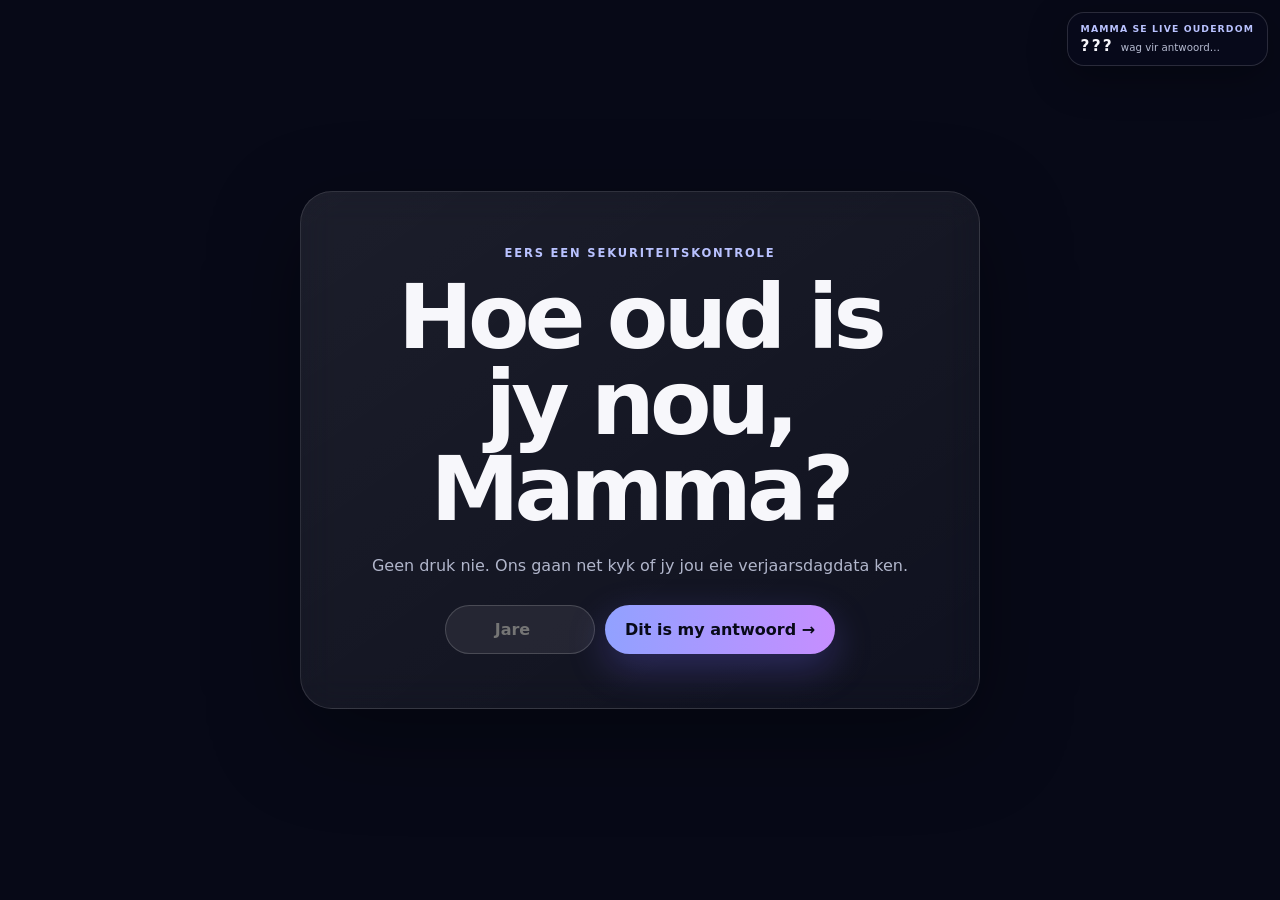
<file: index.html>
<!DOCTYPE html>

<html lang="af">
<head>
<meta charset="utf-8"/>
<meta content="width=device-width, initial-scale=1, viewport-fit=cover" name="viewport"/>
<meta content="#090b1a" name="theme-color"/>
<meta content="noindex,nofollow,noarchive" name="robots"/>
<title>Gelukkige 38ste verjaarsdag, Mamma</title>
<meta content="38 jaar van jou — ’n verjaarsdaggeskenk vir Mamma." name="description"/>
<meta content="website" property="og:type"/>
<meta content="https://dorothy-38-birthday.onrender.com/" property="og:url"/>
<meta content="Gelukkige 38ste verjaarsdag, Mamma ♥" property="og:title"/>
<meta content="38 jaar van jou. Baie liefde." property="og:description"/>
<meta content="https://dorothy-38-birthday.onrender.com/assets/social.jpg" property="og:image"/>
<meta content="https://dorothy-38-birthday.onrender.com/assets/social.jpg" property="og:image:secure_url"/>
<meta content="image/jpeg" property="og:image:type"/>
<meta content="1200" property="og:image:width"/>
<meta content="630" property="og:image:height"/>
<meta content="Gelukkige 38ste verjaarsdag, Mamma" property="og:image:alt"/>
<meta content="summary_large_image" name="twitter:card"/>
<meta content="Gelukkige 38ste verjaarsdag, Mamma ♥" name="twitter:title"/>
<meta content="38 jaar van jou. Baie liefde." name="twitter:description"/>
<meta content="https://dorothy-38-birthday.onrender.com/assets/social.jpg" name="twitter:image"/>
<link href="styles.css" rel="stylesheet"/>
</head>
<body class="locked">
<div aria-hidden="true" class="bg-grid"></div>
<div aria-hidden="true" class="aurora aurora-a"></div>
<div aria-hidden="true" class="aurora aurora-b"></div>
<div aria-hidden="true" class="stars" id="stars"></div>
<aside aria-live="polite" class="live-age-widget widget-locked" id="liveAgeWidget">
<span class="widget-label">Mamma se live ouderdom</span>
<div class="widget-main"><strong id="widgetYears">???</strong><span id="widgetSeconds">wag vir antwoord…</span></div>
</aside>
<div class="gate-shell" id="gateShell">
<section class="gate-screen active" id="ageGate">
<div class="screen-center">
<div class="gate-card glass">
<p class="eyebrow">Eers een sekuriteitskontrole</p>
<h1>Hoe oud is jy nou, Mamma?</h1>
<p class="lede">Geen druk nie. Ons gaan net kyk of jy jou eie verjaarsdagdata ken.</p>
<form class="age-form" id="ageForm">
<input aria-label="Jou ouderdom" id="ageInput" inputmode="numeric" max="120" min="0" placeholder="Jare" required="" step="1" type="number"/>
<button class="primary-btn" type="submit">Dit is my antwoord <span>→</span></button>
</form>
</div>
</div>
</section>
<section class="gate-screen" id="wrongAge">
<div class="screen-center">
<div class="gate-card glass wide-card">
<p class="eyebrow">Ai, Mamma 😌</p>
<h2>Nie heeltemal nie.</h2>
<p class="lede">Jy is eintlik <strong id="wrongYearsText">38</strong> jaar oud. Of, as ons onnodig presies wil wees…</p>
<div class="age-breakdown">
<div><strong id="ageYears">—</strong><span>jaar</span></div>
<div><strong id="ageMonths">—</strong><span>maande</span></div>
<div><strong id="ageWeeks">—</strong><span>weke</span></div>
<div><strong id="ageDays">—</strong><span>dae</span></div>
<div><strong id="ageHours">—</strong><span>ure</span></div>
<div><strong id="ageMinutes">—</strong><span>minute</span></div>
<div class="seconds-wide"><strong id="ageSeconds">—</strong><span>sekondes — en steeds aan die tel</span></div>
</div>
<button class="primary-btn" id="wrongAgeContinue">Okay, wys my die res <span>→</span></button>
</div>
</div>
</section>
<section class="gate-screen screen-scroll" id="statsScreen">
<div class="stats-wrap">
<header class="stats-head">
<p class="eyebrow">38 jaar klink eenvoudig</p>
<h2>Tot jy dit begin uitmekaar haal.</h2>
<p class="lede">’n Paar totaal onnodige — maar nogal indrukwekkende — maniere om jou tyd op aarde te meet.</p>
</header>
<div class="stats-grid">
<article class="stat-card glass"><span>Sekondes geleef</span><strong id="statSeconds">—</strong><p>Hierdie een hou aan tel terwyl jy kyk.</p></article>
<article class="stat-card glass"><span>Geskatte hartkloppe</span><strong id="statHeartbeats">—</strong><p>Teen ’n eenvoudige leeftydsgemiddeld van 70 per minuut.</p></article>
<article class="stat-card glass"><span>Geskatte tyd geslaap</span><strong id="statSleep">—</strong><p>As ons gemiddeld 8 uur slaap per nag gebruik.</p></article>
<article class="stat-card glass"><span>Geskatte stortwater</span><strong id="statWater">—</strong><p>Een 8-minuut stort per dag teen ongeveer 9.5 L/min.</p></article>
<article class="stat-card glass"><span>Dae op aarde</span><strong id="statDays">—</strong><p>Baie dae van werk, familie, plan maak en mense rondry.</p></article>
<article class="stat-card glass" id="lastStatCard"><span>Reise om die son</span><strong>38</strong><p>En gelukkig is daar nog baie oor.</p></article>
</div>
<div class="stats-footer">
<p class="stats-note">Die live tydtellers gebruik 00:00 op 26 Augustus 1988 in Suid-Afrika as anker omdat jou presiese geboortetyd nie hier gebruik word nie. Hartklop, slaap en stortwater is speelse skattings.</p>
<p id="statsUnlockHint">Kyk eers deur al die statistieke ↓</p>
<button class="primary-btn" disabled="" id="statsContinue">Goed. Bring nou die toets <span>→</span></button>
</div>
</div>
</section>
<section aria-live="polite" class="gate-screen quiz-screen" id="quizScreen">
<div class="quiz-stack">
<div class="quiz-card glass">
<div class="quiz-topline">
<span id="questionCounter">Vraag 1 van 10</span>
<div class="progress"><span id="progressBar"></span></div>
</div>
<p class="eyebrow">Mamma se amptelike verjaarsdagtoets</p>
<h2 id="questionText"></h2>
<div class="answer-zone" id="answerZone">
<button class="answer-btn yes-btn" id="yesBtn">Ek is</button>
<button class="answer-btn no-btn" id="noBtn">Ek is nie</button>
</div>
<p class="no-message" id="noMessage"></p>
</div>
<div aria-hidden="true" class="evidence-card glass" id="evidenceCard">
<span class="evidence-label" id="evidenceTitle"></span>
<p id="evidenceText"></p>
<button class="text-btn" disabled="" id="nextQuestion">Volgende feit →</button>
</div>
</div>
</section>
<section class="gate-screen" id="quizComplete">
<div class="screen-center">
<div class="gate-card glass">
<span class="score-orbit">10 / 10</span>
<h2>Ons het dit bevestig.</h2>
<p class="lede">Die sekuriteitskontrole is geslaag. Jy mag nou by jou verjaarsdaggeskenk in.</p>
<button class="primary-btn" id="unlockExperience">Ontsluit die res <span>→</span></button>
</div>
</div>
</section>
</div>
<main hidden="" id="experience" inert="">
<header class="hero section-pad">
<div class="hero-copy reveal">
<p class="eyebrow">38 jaar van jou</p>
<h1>Hierdie een is vir <span>jou</span>, Mamma.</h1>
<p>Nie ’n perfekte storie nie. Net regte oomblikke wat saam een ding sê: ons sien jou.</p>
</div>
<div class="hero-gallery reveal">
<figure class="hero-main"><img alt="Mamma saam met die familie" src="[data-uri]" data-photo="p15"/></figure>
<figure><img alt="Richter gee vir Mamma ’n soen" src="[data-uri]" data-photo="p08"/></figure>
<figure><img alt="Mamma teen sononder" src="[data-uri]" data-photo="p07"/></figure>
</div>
</header>
<section class="chapter section-pad">
<div class="section-copy reveal">
<p class="eyebrow">Hoofstuk 01</p>
<h2>Voor ons almal.</h2>
<p>Voor jy Mamma was, was jy Dorothy — met jou eie planne, jou sterk gevoel vir reg en verkeerd, en blykbaar reeds ’n ingeboude speurder-instink.</p>
</div>
<div class="timeline reveal">
<div><strong>1988</strong><span>Die storie begin.</span></div>
<div><strong>2020</strong><span>Ons trek van Suid-Afrika na Kanada.</span></div>
<div><strong>2026</strong><span>Vier seuns, ’n nuwe universiteitshoofstuk, en Mamma draai 38.</span></div>
</div>
</section>
<section class="casefile section-pad">
<div class="case-card glass reveal">
<div class="case-top"><span>SAKELÊER 001</span><span>STATUS: OU NUUS</span></div>
<p class="eyebrow">Mamma was blykbaar nog altyd so</p>
<h2>Die melk-dief ondersoek.</h2>
<div class="case-grid">
<div><small>Ondersoeker</small><strong>Dorothy</strong></div>
<div><small>Voertuig</small><strong>Quad</strong></div>
<div><small>Verdagtes</small><strong>Melkdiewe op die plaas</strong></div>
<div><small>Motief</small><strong>“Dis nie reg nie.”</strong></div>
</div>
<p>Lank voor die RCMP-droom en speurwerk het jy reeds mense op ’n quad agternagesit omdat hulle melk gesteel het.</p>
</div>
</section>
<section class="showed-up section-pad">
<div class="section-copy reveal">
<p class="eyebrow">Hoofstuk 02</p>
<h2>Jy het opgedaag.</h2>
<p>Vir elf jaar was jy deel van my stoei. Die <strong>laaste drie jaar</strong> het dit gereeld beteken dat jy my omtrent ’n uur stad toe moes ry, drie of vier keer per week. Voor dit was oefening net omtrent vyf minute van die huis af. Jy het ook by Richter se hokkie, die tweeling se sport en ons ander groot dae opgedaag.</p>
</div>
<div class="story-pair reveal">
<figure><img alt="Mamma saam met De Wet by atletiek" decoding="async" loading="lazy" src="[data-uri]" data-photo="p05"/></figure>
<figure><img alt="Mamma saam met familie by die werk" decoding="async" loading="lazy" src="[data-uri]" data-photo="p09"/></figure>
</div>
</section>
<section class="cost section-pad">
<div class="section-copy center reveal">
<p class="eyebrow">Die deel wat ons wel sien</p>
<h2>Ons sien wat dit jou kos.</h2>
<p>Ons sien die lang dae. Ons sien die ongemak. Ons sien jou hande wat moeg word. En ons sien dat jy nog steeds huis toe kom en nie al daardie stres op almal anders uithaal nie.</p>
</div>
<div class="big-quote reveal">Wanneer dinge skeefloop, bly jy die een wat eers dink.</div>
</section>
<section class="values section-pad">
<div class="section-copy center reveal">
<p class="eyebrow">Goed wat in ons koppe bly</p>
<h2>Wat Mamma ons geleer het.</h2>
</div>
<div class="values-grid">
<div class="value-card reveal"><strong>“Moenie lelik wees nie.”</strong><p>Hoe jy mense behandel, maak saak.</p></div>
<div class="value-card reveal"><strong>“Moenie jok nie.”</strong><p>Die waarheid is nie onderhandelbaar nie.</p></div>
<div class="value-card reveal"><strong>Maniere.</strong><p>By die tafel en oral anders.</p></div>
<div class="value-card reveal"><strong>Respek.</strong><p>Vir almal — nie net wanneer dit gerieflik is nie.</p></div>
</div>
</section>
<section class="family-roots section-pad">
<div class="section-copy reveal">
<p class="eyebrow">Familie</p>
<h2>Voor jy ons Mamma was, was jy ook iemand se dogter en suster.</h2>
<p>En nou loop daar ’n hele klomp mense, herinneringe en stories deur dieselfde familie.</p>
</div>
<div class="story-pair reveal">
<figure><img alt="Mamma saam met haar familie" decoding="async" loading="lazy" src="[data-uri]" data-photo="p10"/></figure>
<figure><img alt="Familie saam buite" decoding="async" loading="lazy" src="[data-uri]" data-photo="p16"/></figure>
</div>
</section>
<section class="photos section-pad">
<div class="section-copy center reveal">
<p class="eyebrow">Die foto’s</p>
<h2>Al die oomblikke wat jy vir my gegee het.</h2>
<p>Ek het die unieke foto’s wat jy vir my gestuur het hier ingebou sonder om hulle deur dieselfde onnatuurlike crop te forseer.</p>
</div>
<div class="photo-wall" id="photoWall">
<figure><img alt="Mamma saam met familie" decoding="async" loading="lazy" src="[data-uri]" data-photo="p01"/><figcaption>Familie</figcaption></figure>
<figure><img alt="Familie-oomblik op die dek" decoding="async" loading="lazy" src="[data-uri]" data-photo="p02"/><figcaption>Een van die klein familie-oomblikke</figcaption></figure>
<figure><img alt="Familie om die tafel" decoding="async" loading="lazy" src="[data-uri]" data-photo="p03"/><figcaption>Om die tafel</figcaption></figure>
<figure><img alt="Familie by ete" decoding="async" loading="lazy" src="[data-uri]" data-photo="p04"/><figcaption>Gewone dae wat later groot herinneringe word</figcaption></figure>
<figure><img alt="Mamma en De Wet by atletiek" decoding="async" loading="lazy" src="[data-uri]" data-photo="p05"/><figcaption>Jy het opgedaag</figcaption></figure>
<figure><img alt="Familie in die motor" decoding="async" loading="lazy" src="[data-uri]" data-photo="p06"/><figcaption>Ons lekker chaos</figcaption></figure>
<figure><img alt="Mamma teen sononder" decoding="async" loading="lazy" src="[data-uri]" data-photo="p07"/><figcaption>Mamma</figcaption></figure>
<figure><img alt="Richter gee vir Mamma ’n soen" decoding="async" loading="lazy" src="[data-uri]" data-photo="p08"/><figcaption>Richter &amp; Mamma</figcaption></figure>
<figure><img alt="Mamma saam met Oom David en Oupa Ben" decoding="async" loading="lazy" src="[data-uri]" data-photo="p09"/><figcaption>By die werk</figcaption></figure>
<figure><img alt="Mamma saam met haar broers en ouers" decoding="async" loading="lazy" src="[data-uri]" data-photo="p10"/><figcaption>Waar jy vandaan kom</figcaption></figure>
<figure><img alt="Familie op die dek" decoding="async" loading="lazy" src="[data-uri]" data-photo="p11"/><figcaption>Familie</figcaption></figure>
<figure><img alt="Kajak-avontuur" decoding="async" loading="lazy" src="[data-uri]" data-photo="p12"/><figcaption>Avonture</figcaption></figure>
<figure><img alt="Kajak-avontuur op die water" decoding="async" loading="lazy" src="[data-uri]" data-photo="p13"/><figcaption>Meer avonture</figcaption></figure>
<figure><img alt="Mamma in ’n rustieke omgewing" decoding="async" loading="lazy" src="[data-uri]" data-photo="p14"/><figcaption>’n Ander hoofstuk</figcaption></figure>
<figure><img alt="Mamma saam met De Wet, Richter, Joshua, Caleb en Lyle" decoding="async" loading="lazy" src="[data-uri]" data-photo="p15"/><figcaption>Die span</figcaption></figure>
<figure><img alt="Familie saam buite" decoding="async" loading="lazy" src="[data-uri]" data-photo="p16"/><figcaption>Generasies</figcaption></figure>
<figure><img alt="Mamma saam met familie" decoding="async" loading="lazy" src="[data-uri]" data-photo="p17"/><figcaption>Saam</figcaption></figure>
<figure><img alt="Candid familie-oomblik" decoding="async" loading="lazy" src="[data-uri]" data-photo="p18"/><figcaption>Klein oomblikke</figcaption></figure>
</div>
</section>
<section class="messages section-pad">
<div class="section-copy center reveal"><p class="eyebrow">Vier stemme</p><h2>Van ons vir jou.</h2></div>
<div class="messages-grid">
<article class="message-card reveal"><strong>De Wet</strong><p>Ons sien hoe hard jy werk en wat jy doelbewus verdra vir die mense vir wie jy lief is. Ek dra baie van wat jy my geleer het saam universiteit toe.</p></article>
<article class="message-card reveal"><strong>Richter</strong><p>Ek waardeer hoe vriendelik en goed jy met my is.</p></article>
<article class="message-card reveal"><strong>Joshua</strong><p>Ek waardeer dat jy stadig kwaad word, al my inskrywingsvorms teken en luister wanneer daar ’n probleem is.</p></article>
<article class="message-card reveal"><strong>Caleb</strong><p>Jy is die beste, gaafste en mooiste Mamma in die wêreld.</p></article>
</div>
</section>
<section class="university section-pad">
<div class="section-copy center reveal">
<p class="eyebrow">En nou, universiteit</p>
<h2>Elektriese ingenieurswese.</h2>
<p>Wanneer ek by universiteit instap, gaan dit soos my groot oomblik lyk. Maar ek het nie alleen tot by daardie deur gekom nie. Daar is elf jaar van stoei, jare se ondersteuning, en die laaste drie jaar se lang stad-ritte saam met my deur daardie deur.</p>
</div>
</section>
<section class="future section-pad">
<div class="future-card glass reveal">
<p class="eyebrow">En Mamma se storie?</p>
<h2>Jy is nog lank nie klaar nie.</h2>
<p>Ons hoop jy kry jou kans met die RCMP en speurwerk. Jy het soveel van jou lewe in ons toekoms gesit. Ons hoop jy kry ook joune.</p>
<div class="dreams"><span>RCMP</span><span>Speurwerk</span><span>BC?</span><span>Jou volgende hoofstuk</span></div>
</div>
</section>
<section class="finale section-pad">
<div class="finale-inner reveal">
<p class="eyebrow">26 Augustus 2026</p>
<div class="age-38">38</div>
<h2>Gelukkige verjaarsdag, Mamma.</h2>
<p>Ons sien jou. Ons waardeer jou. En ons is baie lief vir jou.</p>
<button class="primary-btn" id="openLetter">Lees my brief <span>♥</span></button>
</div>
</section>
</main>
<dialog class="lightbox" id="lightbox"><button class="dialog-close" data-close-lightbox="">×</button><div class="lightbox-media" id="lightboxMedia"></div><p id="lightboxCaption"></p></dialog>
<dialog class="letter-dialog" id="letterDialog"><div class="letter-sheet"><button class="dialog-close dark" data-close-letter="">×</button><p class="eyebrow">Vir Mamma</p><h2>Net nog een ding.</h2><div class="letter-body">
<p>Ek wil hê jy moet weet dat ons sien hoe hard jy werk — nie net die ure nie, maar ook die ongemak en die dinge wat jy doelbewus dra omdat jy vir ons lief is.</p>
<p>Ons sien hoe jou hande moeg raak van werk. Ons sien die sport, die papierwerk, die luister, die probleme wat jy rustig uitsorteer en die dae waarop jy waarskynlik self net wou rus.</p>
<p>Vir elf jaar het jy my stoei ondersteun. Die laaste drie jaar het dit gereeld ’n uur stad toe en terug beteken, drie of vier keer per week. Voor dit was oefening naby die huis — maar jy was toe ook daar.</p>
<p>Wat my die meeste tref, is hoe jy dinge hanteer wanneer dit skeefloop. Jy dink. Jy luister. Jy probeer reg doen. Jy maak nie almal rondom jou betaal vir die stres wat jy self dra nie.</p>
<p>Nou gaan ek elektriese ingenieurswese studeer. Wanneer ek daardie nuwe lewe instap, wil ek hê jy moet weet daar is baie van jou daarin.</p>
<p>Dankie dat jy Mamma is. Gelukkige 38ste verjaarsdag. Ek is baie lief vir jou.</p>
</div><p class="signature">Liefde,<br/><strong>De Wet</strong></p></div></dialog>
<script defer="" src="photos-1.js"></script>
<script defer="" src="photos-2.js"></script>
<script defer="" src="photos-3.js"></script>
<script defer="" src="photos-4.js"></script>
<script defer="" src="photos-5.js"></script>
<script defer="" src="photos-6.js"></script>
<script defer="" src="app.js"></script>
</body>
</html>
</file>
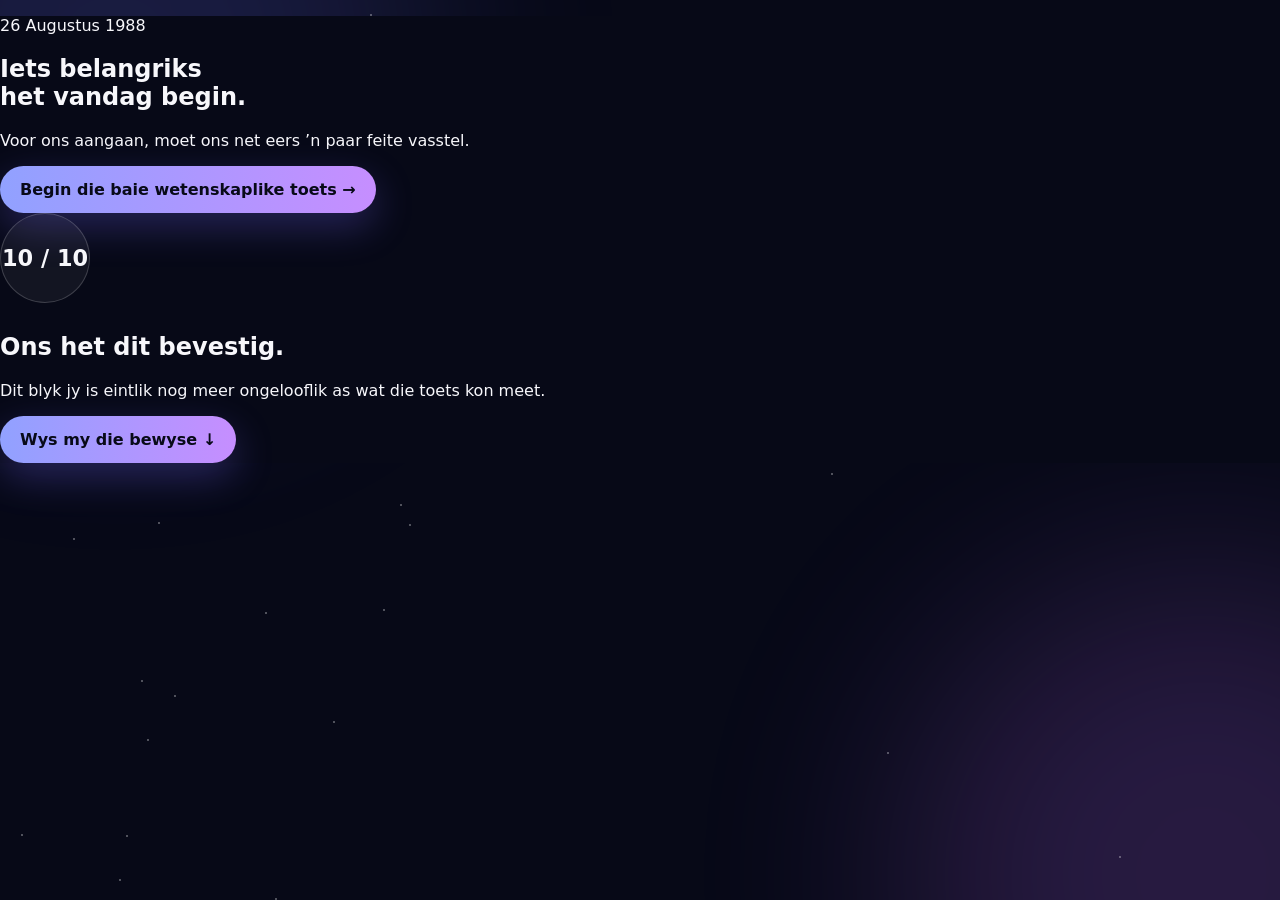
<file: birthday.html>
<!DOCTYPE html>
<html lang="af">
<head>
<meta charset="UTF-8">
<meta name="viewport" content="width=device-width,initial-scale=1,viewport-fit=cover">
<meta name="theme-color" content="#090b1a">
<meta name="color-scheme" content="dark">
<title>38 Jaar van Jou — Vir Mamma</title>
<meta name="description" content="’n Verjaarsdaggeskenk vir Dorothy — 38 jaar van liefde, familie en herinneringe.">
<meta property="og:title" content="38 Jaar van Jou — Vir Mamma">
<meta property="og:description" content="’n Klein webwerf vir ’n baie groot mens.">
<meta property="og:type" content="website">
<link rel="icon" href="favicon.svg" type="image/svg+xml">
<link rel="stylesheet" href="styles.css">
<link rel="stylesheet" href="personal.css">
<meta name="robots" content="noindex, nofollow, noarchive">
</head>
<body>
<div class="noise" aria-hidden="true"></div><div class="aurora aurora-a" aria-hidden="true"></div><div class="aurora aurora-b" aria-hidden="true"></div><div id="stars" class="stars" aria-hidden="true"></div>
<main>
<section id="intro" class="screen intro-screen active"><div class="intro-inner"><p class="kicker">26 Augustus 1988</p><h1 class="display-title">Iets belangriks<br><span>het vandag begin.</span></h1><p class="intro-copy">Voor ons aangaan, moet ons net eers ’n paar feite vasstel.</p><button id="startQuiz" class="primary-btn">Begin die baie wetenskaplike toets <span>→</span></button></div></section>
<section id="quiz" class="screen quiz-screen" aria-live="polite"><div class="quiz-shell glass-card"><div class="quiz-topline"><span id="questionCounter">Vraag 1 van 10</span><div class="progress-track"><div id="progressBar" class="progress-bar"></div></div></div><div class="quiz-content"><p class="tiny-label">Mamma se amptelike verjaarsdagtoets</p><h2 id="questionText">Hardwerkend én nogal ongelooflik?</h2><div id="answerZone" class="answer-zone"><button id="yesBtn" class="answer-btn yes-btn">Ek is</button><button id="noBtn" class="answer-btn no-btn">Ek is nie</button></div><p id="noMessage" class="no-message"></p></div></div><div id="evidenceCard" class="evidence-card glass-card"><span id="evidenceTitle" class="evidence-label">Bewysstuk 01</span><p id="evidenceText"></p><button id="nextQuestion" class="text-btn">Volgende feit →</button></div></section>
<section id="quizComplete" class="screen complete-screen"><div class="complete-inner"><span class="score-orbit">10 / 10</span><h2>Ons het dit bevestig.</h2><p>Dit blyk jy is eintlik nog meer ongelooflik as wat die toets kon meet.</p><button id="enterMemoryLane" class="primary-btn">Wys my die bewyse ↓</button></div></section>
<section id="memoryLane" class="memory-lane" hidden>
<header class="hero-memory section-pad"><div class="hero-copy scroll-reveal"><p class="kicker">38 jaar van jou</p><h2>Hierdie een is vir <span>jou</span>, Mamma.</h2><p>Nie ’n perfekte storie nie. Net regte oomblikke wat saam een ding sê: ons sien jou.</p></div><div class="hero-photo-stack"><div class="photo-card photo-a placeholder-card"><span>Richter & Mamma</span></div><div class="photo-card photo-b placeholder-card"><span>Ons familie</span></div><div class="photo-card photo-c placeholder-card"><span>Mamma</span></div></div></header>
<section class="chapter section-pad"><div class="chapter-copy scroll-reveal"><p class="chapter-eyebrow">Hoofstuk 01</p><h3>Voor ons almal</h3><p>Voor jy Mamma was, was jy Dorothy — met jou eie drome, planne, reg-en-verkeerd, en blykbaar reeds ’n sterk belangstelling in misdaadoplossing.</p></div><div class="year-stage scroll-reveal"><span class="year">1988</span><span class="year-note">Die storie begin.</span></div></section>
<section class="family-constellation section-pad"><div class="section-heading scroll-reveal"><p class="chapter-eyebrow">Hoofstuk 02</p><h3>Toe word ons vier.</h3><p>De Wet. Richter. Joshua. Caleb. Vier seuns met een veilige middelpunt.</p></div><div class="constellation-wrap scroll-reveal" id="constellation"><div class="orbit orbit-1"></div><div class="orbit orbit-2"></div><button class="family-node mom-node" data-person="Ma">Mamma</button><button class="family-node child-node node-1" data-person="Jy">De Wet</button><button class="family-node child-node node-2" data-person="Joshua">Joshua</button><button class="family-node child-node node-3" data-person="Caleb">Caleb</button><button class="family-node child-node node-4" data-person="Richter">Richter</button><div id="constellationCaption" class="constellation-caption">Die middelpunt van ons klein heelal.</div></div></section>
<section class="migration section-pad"><div class="section-heading scroll-reveal"><p class="chapter-eyebrow">Hoofstuk 03</p><h3>Toe trek ons lewe oor ’n oseaan.</h3></div><div class="journey-card glass-card scroll-reveal"><div class="journey-labels"><div><strong>Suid-Afrika</strong><span>Alles wat bekend was.</span></div><div class="journey-year">2020</div><div class="right"><strong>Kanada</strong><span>’n Nuwe begin.</span></div></div><div class="journey-line"><div class="journey-flight">✦</div></div><p>Jy het nie net verhuis nie. Jy het gehelp om ’n hele gesin se lewe weer aanmekaar te sit.</p></div></section>
<section class="casefile-section section-pad"><div class="casefile-wrap glass-card scroll-reveal"><div class="casefile-topline"><span>SAKELÊER 001</span><span>STATUS: OU NUUS</span></div><p class="chapter-eyebrow">Mamma was blykbaar nog altyd so</p><h3>Die melk-dief ondersoek.</h3><div class="casefile-grid"><div><small>Ondersoeker</small><strong>Dorothy</strong></div><div><small>Voertuig</small><strong>Quad</strong></div><div><small>Verdagtes</small><strong>Melkdiewe op die plaas</strong></div><div><small>Motief</small><strong>“Dis nie reg nie.”</strong></div></div><p class="casefile-copy">Lank voor die RCMP-droom en speurwerk het jy reeds mense op ’n quad agternagesit omdat hulle melk gesteel het.</p><p class="casefile-end">Party mense verander. Jy het net meer amptelike planne gekry.</p></div></section>
<section class="unseen-work section-pad"><div class="section-heading scroll-reveal"><p class="chapter-eyebrow">Hoofstuk 04</p><h3>Die werk wat niemand altyd sien nie.</h3></div><div class="role-stack scroll-reveal"><span>Mamma</span><span>Haarkapper</span><span>Familie-taxi</span><span>Planmaker</span><span>Luisteraar</span><span>Aanmoediger</span><span>Probleemoplosser</span><span>Kalm kop</span></div></section>
<section class="cost-section section-pad"><div class="cost-inner"><p class="chapter-eyebrow scroll-reveal">Die deel wat ons wel sien</p><h3 class="scroll-reveal">Ons sien wat dit jou kos.</h3><div class="cost-lines"><p class="scroll-reveal">Ons sien die lang dae.</p><p class="scroll-reveal">Ons sien die <strong>ongemak</strong>.</p><p class="scroll-reveal">Ons sien jou hande wat moeg word.</p><p class="scroll-reveal">En ons sien dat jy nog steeds huis toe kom en ons <strong>goed behandel</strong>.</p></div><div class="cost-photo scroll-reveal" aria-label="Dorothy"></div></div></section>
<section class="showed-up section-pad"><div class="section-heading scroll-reveal"><p class="chapter-eyebrow">Hoofstuk 05</p><h3>Jy het opgedaag.</h3><p>’n Uur stad toe vir stoei. Drie of vier keer ’n week. Elf jaar lank. Hokkie. Skool. Atletiek. En nou begin die ryery weer vir die tweeling.</p></div><div class="film-strip scroll-reveal"><div class="film-photo placeholder-card"><span>Sport</span></div><div class="film-photo placeholder-card tall"><span>By die werk</span></div><div class="film-photo placeholder-card"><span>Familie</span></div><div class="film-photo placeholder-card tall"><span>Jy en ek</span></div><div class="film-photo placeholder-card"><span>Generasies</span></div></div><div class="show-up-words scroll-reveal"><span>Na werk.</span><span>Wanneer jy moeg was.</span><span>Wanneer ons jou nodig gehad het.</span><strong>Jy was daar.</strong></div></section>
<section class="values-section section-pad"><div class="values-inner"><p class="chapter-eyebrow scroll-reveal">Goed wat in ons koppe bly</p><h3 class="scroll-reveal">Wat Mamma ons geleer het.</h3><div class="values-grid"><div class="value-card scroll-reveal"><strong>“Moenie lelik wees nie.”</strong><p>Hoe jy mense behandel, maak saak.</p></div><div class="value-card scroll-reveal"><strong>“Moenie jok nie.”</strong><p>Die waarheid is nie onderhandelbaar nie.</p></div><div class="value-card scroll-reveal"><strong>Maniere.</strong><p>By die tafel en oral anders.</p></div><div class="value-card scroll-reveal"><strong>Respek.</strong><p>Vir almal wat ons ontmoet — nie net wanneer dit gerieflik is nie.</p></div></div></div></section>
<section class="photo-memory section-pad"><div class="section-heading scroll-reveal"><p class="chapter-eyebrow">Onthou jy?</p><h3>Die foto’s sê die res.</h3><p>Regte mense. Regte dae. Die groot oomblikke en die gewone dae wat later die belangrikste word.</p></div><div class="memory-grid"><button class="memory-tile placeholder-card scroll-reveal"><span>Suid-Afrika</span></button><button class="memory-tile wide placeholder-card scroll-reveal"><span>Familie</span></button><button class="memory-tile tall placeholder-card scroll-reveal"><span>Sport</span></button><button class="memory-tile placeholder-card scroll-reveal"><span>Generasies</span></button><button class="memory-tile wide placeholder-card scroll-reveal"><span>Op pad</span></button><button class="memory-tile placeholder-card scroll-reveal"><span>Mamma</span></button></div></section>
<section class="messages-section section-pad"><div class="messages-inner"><p class="chapter-eyebrow scroll-reveal">Vier stemme</p><h3 class="scroll-reveal">Van ons vir jou.</h3><div class="messages-grid"><div class="message-card scroll-reveal"><strong>De Wet</strong><p>Ons sien hoe hard jy werk en wat jy doelbewus verdra vir die mense vir wie jy lief is. Ek dra baie van wat jy my geleer het saam universiteit toe.</p><small>Jou oudste</small></div><div class="message-card scroll-reveal"><strong>Richter</strong><p>Ek waardeer hoe vriendelik en goed jy met my is.</p><small>Richter</small></div><div class="message-card scroll-reveal"><strong>Joshua</strong><p>Ek waardeer dat jy stadig kwaad word, al my inskrywingsvorms teken en luister wanneer daar ’n probleem is.</p><small>Joshua</small></div><div class="message-card scroll-reveal"><strong>Caleb</strong><p>Jy is die beste, gaafste en mooiste Mamma in die wêreld.</p><small>Caleb</small></div></div></div></section>
<section class="pride-section section-pad"><div class="pride-inner"><p class="chapter-eyebrow scroll-reveal">Die deel wat jy dalk nie altyd sien nie</p><h3 class="scroll-reveal">Kyk wat het jy gebou.</h3><div class="pride-names scroll-reveal"><span>De Wet</span><span>Richter</span><span>Joshua</span><span>Caleb</span></div><div class="pride-lines"><p class="scroll-reveal">Elke keer wat ons aanhou wanneer iets moeilik raak.</p><p class="scroll-reveal">Elke keer wat ons vir iemand opdaag.</p><p class="scroll-reveal">Elke keer wat ons probeer om die regte ding te doen.</p></div><div class="pride-pivot scroll-reveal">Daar is iets van <em>jou</em> daarin.</div><div class="pride-university glass-card scroll-reveal"><p>Wanneer ek by universiteit instap om elektriese ingenieurswese te studeer, gaan dit lyk soos my groot oomblik.</p><strong>Maar ek het nie alleen tot by daardie deur gekom nie.</strong><p>Daar is elf jaar se ritte, raad, sport, werk en liefde wat saam met my deur daardie deur gaan.</p></div></div></section>
<section class="future-section section-pad"><div class="future-inner"><div class="future-card glass-card scroll-reveal"><p class="chapter-eyebrow">En Mamma se storie?</p><h4>Jy is nog lank nie klaar nie.</h4><p class="future-copy">Ons hoop jy kry jou kans met die RCMP en die speurwerk wat jou nog altyd trek. En ja — dalk trek jy regtig eendag BC toe naby Oom David wanneer ons almal uit die huis is.</p><div class="future-dreams"><span>RCMP</span><span>Speurwerk</span><span>BC?</span><span>Jou eie volgende hoofstuk</span></div></div></div></section>
<section class="university section-pad"><div class="university-sticky"><div class="section-heading scroll-reveal"><p class="chapter-eyebrow">Hoofstuk 06</p><h3>En nou, universiteit.</h3></div><div class="university-lines"><p class="scroll-reveal">Vir jare het jy my gekry waar ek moes wees.</p><p class="scroll-reveal">Oefeninge. Skool. Wedstryde. Huis.</p><p class="scroll-reveal">Nou gaan ek ’n bietjie verder.</p><p class="scroll-reveal big-line">Elektriese ingenieurswese.</p><p class="scroll-reveal final-line">Jy het my gehelp om gereed te word.</p></div></div></section>
<section class="avalanche section-pad" id="avalanche"><div class="section-heading scroll-reveal"><p class="chapter-eyebrow">En as ons alles bymekaar sit...</p><h3>Dis ’n hele lewe vol bewyse.</h3></div><div class="avalanche-wall" id="avalancheWall"></div><button id="openLetter" class="envelope-btn glass-card scroll-reveal"><span class="envelope-icon">✉</span><span>Daar is nog een ding.</span><small>Hou hier om oop te maak</small></button></section>
<section class="finale section-pad"><div class="finale-inner scroll-reveal"><p class="kicker">26 Augustus 2026</p><div class="age-counter">38</div><h3>Gelukkige 38ste verjaarsdag, Mamma.</h3><p>Ons is liewer vir jou as wat een webblad ooit sal kan verduidelik.</p><div class="heart-mark">♥</div></div></section>
</section></main>
<dialog id="memoryDialog" class="memory-dialog"><button class="dialog-close" data-close-dialog>×</button><div class="dialog-photo placeholder-card"><span id="dialogCaption">Herinnering</span></div></dialog>
<dialog id="letterDialog" class="letter-dialog"><div class="letter-sheet"><button class="dialog-close dark" data-close-letter>×</button><p class="letter-kicker">Vir Mamma</p><h2>Net nog een ding, Mamma.</h2><div id="letterBody" class="letter-body"></div><p class="signature">Liefde,<br><strong>De Wet</strong></p></div></dialog>
<script id="site-content" type="application/json">{"site":{"title":"38 Jaar van Jou","subtitle":"Vir Mamma — 26 Augustus 2026","birthday":"1988-08-26","age":38},"questions":[{"question":"Hardwerkend én nogal ongelooflik?","evidenceTitle":"Bewysstuk 01","evidence":"Ons het in 2020 van Suid-Afrika na Kanada getrek. Jy het saam met ons van voor af begin, aangehou werk en seker gemaak ons voel veilig terwyl alles nuut was."},{"question":"Iemand wat altyd vir my kinders opdaag — selfs wanneer ek moeg is?","evidenceTitle":"Bewysstuk 02","evidence":"Vir elf jaar het jy De Wet gereeld ’n uur stad toe gery vir stoei, drie of vier keer ’n week. Jy was by Richter se hokkie, by Joshua en Caleb s’n, en nou begin jy weer daardie soort ritte vir die tweeling doen."},{"question":"Die een wat hierdie hele familie op een of ander manier aan die gang hou?","evidenceTitle":"Bewysstuk 03","evidence":"Vier seuns. Vier persoonlikhede. Vier stelle planne. En een Mamma wat gewoonlik weet wie waar moet wees, wat volgende moet gebeur en wie ekstra hulp nodig het."},{"question":"Dapper genoeg om my hele lewe oor ’n oseaan te skuif en van voor af te begin?","evidenceTitle":"Bewysstuk 04","evidence":"Suid-Afrika was bekend. Kanada was nuut. Jy het baie onsekerheid gedra sonder om dit ons las te maak."},{"question":"Iemand wat omtrent enigiets vir my kinders sal doen?","evidenceTitle":"Bewysstuk 05","evidence":"Die ryery. Die wagtyd. Die werk. Die kos. Die papierwerk. Die luister. Die plan maak. Die ongemak van moeilike dinge doen vir mense vir wie jy lief is. Ons sien dit."},{"question":"Liefdevol, kalm en iemand wat eers dink voordat ek reageer?","evidenceTitle":"Bewysstuk 06","evidence":"Wanneer dinge skeefloop, verloor jy nie sommer jou kop nie. Jy dink, kyk wat gedoen moet word en beweeg dan vorentoe. Daardie kalmte het vir ons gewys dat krag nie altyd hard hoef te wees nie."},{"question":"Iemand wat meer vir hierdie familie opoffer as wat ek self soms besef?","evidenceTitle":"Bewysstuk 07","evidence":"Selfs jou hande wys hoeveel jy werk. Jy is elke dag ’n haarkapper, en wanneer jou liggaam moeg raak, hou jy steeds aan en kom huis toe sonder om almal anders daarvoor te straf."},{"question":"Gedissiplineerd, konsekwent en sterk wanneer dinge moeilik raak?","evidenceTitle":"Bewysstuk 08","evidence":"Jy hou by wat reg is, staan op vir mense, hou van goeie maniere en respek, en jy bly konsekwent selfs wanneer dit makliker sou wees om nie te wees nie."},{"question":"Iemand wat kinders grootgemaak het wat gereed is om hul eie pad te begin stap?","evidenceTitle":"Bewysstuk 09","evidence":"De Wet gaan nou elektriese ingenieurswese studeer. Dis sy volgende hoofstuk, maar dit dra jare se ritte, ondersteuning, raad en jou geloof in hom saam."},{"question":"Belaglik, oorweldigend baie liefgehê?","evidenceTitle":"Bewysstuk 10","evidence":"Ja. Deur De Wet, Richter, Joshua en Caleb. Ons sien jou. Ons sien die harde goed ook. En ons is baie lief vir jou."}],"letter":{"title":"Net nog een ding, Mamma.","body":["Ek wil hê jy moet weet dat ons sien hoe hard jy werk — nie net die ure nie, maar ook die ongemak en die dinge wat jy doelbewus dra omdat jy vir ons lief is.","Ons sien hoe jou hande moeg raak van werk. Ons sien die ryery, die wagtyd, die papierwerk, die sport, die probleme wat jy rustig uitsorteer en die dae waarop jy waarskynlik self net wou rus.","Wat my die meeste tref, is dat jy nie al daardie moeite gebruik as ’n rede om sleg met ons te wees nie. Wanneer dinge skeefloop, bly jy meestal kalm. Jy dink. Jy luister. Jy probeer reg doen. En jy behandel ons nog steeds goed.","Elf jaar se stoei het beteken dat jy my ontelbare kere ’n uur stad toe en terug gery het, drie of vier keer ’n week. Jy was daar. Jy het ook by Richter se hokkie opgedaag, by die tweeling s’n, en nou begin jy daardie ryery weer vir hulle doen.","Nou gaan ek elektriese ingenieurswese studeer. Wanneer ek daardie nuwe lewe instap, wil ek hê jy moet weet dat dit nie net my prestasie is nie. Daar is baie van jou daarin.","Ek hoop jy kry ook jou volgende hoofstuk: die RCMP, speurwerk, dalk eendag BC naby Oom David soos jy altyd grappenderwys sê. Jy is nog lank nie klaar om jou eie storie te leef nie.","Dankie dat jy Mamma is. Ons sien jou. Gelukkige 38ste verjaarsdag. Ek is baie lief vir jou."]}}</script>
<script src="photo-data/kiss.js"></script>
<script src="photo-data/family.js"></script>
<script src="photo-data/mom.js"></script>
<script src="app.js" defer></script>
</body></html>
</file>
<file: styles.css>
:root{--bg:#070917;--panel:rgba(255,255,255,.065);--line:rgba(255,255,255,.12);--text:#f7f7fb;--muted:#b1b6cb;--accent:#9aa8ff;--accent2:#ca94ff;--shadow:0 28px 90px rgba(0,0,0,.36)}
*{box-sizing:border-box}html{background:var(--bg);color-scheme:dark}body{margin:0;background:var(--bg);color:var(--text);font-family:Inter,ui-sans-serif,system-ui,-apple-system,BlinkMacSystemFont,"Segoe UI",sans-serif;min-height:100%;overflow-x:hidden}body.locked{height:100dvh;overflow:hidden}button,input{font:inherit}button{cursor:pointer}button:disabled{cursor:not-allowed}.bg-grid{position:fixed;inset:0;z-index:-4;background-image:linear-gradient(rgba(255,255,255,.018) 1px,transparent 1px),linear-gradient(90deg,rgba(255,255,255,.018) 1px,transparent 1px);background-size:54px 54px;mask-image:linear-gradient(to bottom,black,transparent 78%)}.aurora{position:fixed;width:48vw;height:48vw;border-radius:50%;filter:blur(110px);opacity:.18;z-index:-3;pointer-events:none}.aurora-a{background:#6f74ff;top:-20vw;left:-15vw}.aurora-b{background:#bd6cff;right:-18vw;bottom:-22vw}.stars{position:fixed;inset:0;z-index:-2;pointer-events:none}.star{position:absolute;width:2px;height:2px;background:white;border-radius:50%;opacity:.4;animation:twinkle 2.8s ease-in-out infinite}@keyframes twinkle{50%{opacity:.08;transform:scale(.6)}}
.glass{background:linear-gradient(145deg,rgba(255,255,255,.085),rgba(255,255,255,.035));border:1px solid var(--line);box-shadow:var(--shadow);backdrop-filter:blur(18px);-webkit-backdrop-filter:blur(18px)}.eyebrow{text-transform:uppercase;letter-spacing:.16em;font-size:.72rem;font-weight:900;color:#b9c2ff;margin:0 0 14px}.lede{color:var(--muted);line-height:1.7;margin:0 auto 26px;max-width:650px}.primary-btn,.answer-btn{border:0;border-radius:999px;padding:14px 20px;font-weight:850}.primary-btn{background:linear-gradient(90deg,#91a1ff,#c68eff);color:#080a18;box-shadow:0 14px 38px rgba(118,105,255,.28)}.text-btn{border:0;background:none;color:#c2c9ff;font-weight:800;padding:10px 0}.text-btn:disabled{opacity:.3}.gate-shell{position:fixed;inset:0;z-index:1000;overflow:hidden;background:transparent}.gate-screen{position:absolute;inset:0;display:none;overflow:hidden}.gate-screen.active{display:block}.screen-center{height:100%;display:grid;place-items:center;padding:clamp(20px,4vw,42px)}.gate-card{width:min(680px,100%);padding:clamp(28px,5vw,54px);border-radius:32px;text-align:center}.wide-card{width:min(850px,100%)}.gate-card h1,.gate-card h2,.stats-head h2,.quiz-card h2{font-size:clamp(2.5rem,7vw,5.7rem);line-height:.96;letter-spacing:-.055em;margin:12px 0 20px}.age-form{display:flex;justify-content:center;gap:10px;flex-wrap:wrap}.age-form input{width:150px;border-radius:999px;border:1px solid rgba(255,255,255,.17);background:rgba(255,255,255,.07);color:white;text-align:center;font-weight:850;padding:14px 16px;outline:none}.age-form input:focus{border-color:var(--accent);box-shadow:0 0 0 4px rgba(150,160,255,.13)}.age-breakdown{display:grid;grid-template-columns:repeat(3,1fr);gap:10px;margin:24px 0}.age-breakdown>div{padding:15px 10px;border-radius:18px;background:rgba(255,255,255,.05);border:1px solid rgba(255,255,255,.09)}.age-breakdown strong{font-size:clamp(1.2rem,3vw,2rem);display:block;line-height:1.1}.age-breakdown span{font-size:.69rem;color:#aeb4cc;text-transform:uppercase;letter-spacing:.09em}.seconds-wide{grid-column:1/-1}.screen-scroll{overflow-y:auto;overscroll-behavior:contain;scrollbar-gutter:stable}.stats-wrap{width:min(1000px,calc(100% - 32px));margin:0 auto;padding:max(60px,env(safe-area-inset-top)) 0 34px}.stats-head{text-align:center;margin:0 auto 24px;max-width:760px}.stats-head h2{font-size:clamp(2.2rem,6vw,4.4rem)}.stats-grid{display:grid;grid-template-columns:repeat(2,minmax(0,1fr));gap:12px}.stat-card{min-height:170px;padding:24px;border-radius:24px;display:flex;flex-direction:column;justify-content:flex-end;overflow:hidden}.stat-card>span{color:#b9c2ff;font-size:.7rem;text-transform:uppercase;letter-spacing:.12em;font-weight:850}.stat-card>strong{display:block;font-size:clamp(1.8rem,3.4vw,3rem);line-height:1;letter-spacing:-.045em;margin:10px 0 8px;white-space:nowrap;font-variant-numeric:tabular-nums}.stat-card p{margin:0;color:var(--muted);font-size:.88rem;line-height:1.45}.stats-footer{text-align:center;max-width:760px;margin:24px auto 0}.stats-note{color:#9299b5;font-size:.78rem;line-height:1.5}.stats-footer #statsUnlockHint{color:#b9c2ff;min-height:1.3em}.stats-footer button:disabled{opacity:.35;filter:saturate(.2)}
.quiz-screen{display:none}.quiz-screen.active{display:grid;place-items:center;padding:22px}.quiz-stack{width:min(760px,100%);max-height:calc(100dvh - 44px);overflow-y:auto;overscroll-behavior:contain;display:grid;gap:12px;align-content:center}.quiz-card{border-radius:30px;padding:clamp(24px,5vw,44px);text-align:center;min-height:360px;display:flex;flex-direction:column;justify-content:center}.quiz-card h2{font-size:clamp(2rem,5.8vw,4.5rem)}.quiz-topline{display:flex;gap:16px;align-items:center;margin-bottom:22px;color:#aeb6d2;font-size:.75rem}.progress{height:6px;flex:1;background:rgba(255,255,255,.08);border-radius:99px;overflow:hidden}.progress span{display:block;height:100%;width:10%;background:linear-gradient(90deg,#8ea0ff,#ca8dff);transition:width .35s}.answer-zone{display:flex;justify-content:center;gap:12px;min-height:58px;align-items:center;position:relative;margin-top:12px}.yes-btn{background:linear-gradient(90deg,#94a4ff,#c88fff);color:#080a18}.no-btn{background:rgba(255,255,255,.06);border:1px solid var(--line);color:white;transition:left .12s,top .12s,transform .12s}.no-message{color:#c4caff;min-height:1.5em;margin:16px 0 0;font-size:.88rem}.evidence-card{display:none;border-radius:24px;padding:20px 24px;text-align:left}.evidence-card.show{display:block}.evidence-label{font-size:.7rem;color:#b9c2ff;letter-spacing:.12em;font-weight:850}.evidence-card p{color:#d9dced;line-height:1.6;margin:10px 0 8px}.score-orbit{display:inline-grid;place-items:center;width:90px;height:90px;border-radius:50%;border:1px solid rgba(255,255,255,.18);font-weight:900;font-size:1.4rem;margin-bottom:10px;background:rgba(255,255,255,.05)}
.live-age-widget{position:fixed;right:max(12px,env(safe-area-inset-right));top:max(12px,env(safe-area-inset-top));z-index:9999;max-width:235px;padding:10px 13px;border-radius:17px;background:rgba(8,10,28,.75);border:1px solid rgba(255,255,255,.14);backdrop-filter:blur(16px);-webkit-backdrop-filter:blur(16px);box-shadow:0 12px 40px rgba(0,0,0,.3);pointer-events:none}.widget-label{display:block;font-size:.58rem;text-transform:uppercase;letter-spacing:.12em;color:#b9c2ff;font-weight:850;margin-bottom:3px}.widget-main{display:flex;gap:7px;align-items:baseline;white-space:nowrap}.widget-main strong{font-size:.96rem}.widget-main span{font-size:.64rem;color:#b5bbd0;overflow:hidden;text-overflow:ellipsis}.widget-locked .widget-main strong{letter-spacing:.14em}
.section-pad{padding:clamp(70px,9vw,130px) max(22px,6vw)}#experience{overflow:hidden}.hero{min-height:100svh;display:grid;grid-template-columns:minmax(0,.9fr) minmax(0,1.1fr);align-items:center;gap:clamp(30px,6vw,80px)}.hero-copy h1,.section-copy h2,.case-card h2,.future-card h2,.finale h2{font-size:clamp(3.1rem,8vw,7.6rem);line-height:.92;letter-spacing:-.065em;margin:10px 0 24px}.hero-copy h1 span{background:linear-gradient(90deg,#9aa8ff,#d194ff);color:transparent;background-clip:text;-webkit-background-clip:text}.hero-copy p,.section-copy p,.case-card>p,.future-card p,.finale p{color:var(--muted);font-size:1.05rem;line-height:1.75}.hero-gallery{display:grid;grid-template-columns:1.55fr .75fr;grid-template-rows:1fr 1fr;gap:12px;min-height:560px}.hero-gallery figure{margin:0;border-radius:25px;overflow:hidden;border:1px solid var(--line);box-shadow:var(--shadow);background:#101226}.hero-gallery .hero-main{grid-row:1/3}.hero-gallery img{width:100%;height:100%;display:block;object-fit:cover}.hero-main img{object-position:center}.chapter{display:grid;grid-template-columns:1fr 1fr;gap:60px;align-items:start}.section-copy{max-width:750px}.section-copy.center{text-align:center;margin:auto}.timeline{display:grid;gap:12px}.timeline div{padding:24px;border-radius:22px;background:rgba(255,255,255,.045);border:1px solid var(--line)}.timeline strong{display:block;font-size:2.4rem}.timeline span{color:var(--muted)}.casefile{display:grid;place-items:center}.case-card{width:min(940px,100%);padding:clamp(30px,6vw,58px);border-radius:32px}.case-card h2{font-size:clamp(3rem,7vw,6rem)}.case-top{display:flex;justify-content:space-between;gap:10px;font-size:.68rem;letter-spacing:.13em;color:#b9c2ff;font-weight:850}.case-grid{display:grid;grid-template-columns:repeat(2,1fr);gap:10px;margin:28px 0}.case-grid div{padding:18px;border-radius:18px;background:rgba(255,255,255,.05);border:1px solid rgba(255,255,255,.09)}.case-grid small{display:block;color:#959cb5;margin-bottom:7px}.showed-up,.family-roots{display:grid;grid-template-columns:.85fr 1.15fr;gap:55px;align-items:center}.story-pair{display:grid;grid-template-columns:1fr 1fr;gap:12px}.story-pair figure{margin:0;border-radius:24px;overflow:hidden;border:1px solid var(--line);background:#111326}.story-pair img,.story-pair .photo-slice{display:block;width:100%;height:auto}.cost{min-height:82svh;display:grid;place-items:center;text-align:center}.big-quote{font-size:clamp(2.7rem,7vw,6.8rem);font-weight:950;letter-spacing:-.055em;line-height:.96;max-width:1050px;margin:50px auto 0}.values-grid,.messages-grid{display:grid;grid-template-columns:repeat(2,1fr);gap:12px;margin-top:36px}.value-card,.message-card{padding:28px;border-radius:24px;background:rgba(255,255,255,.045);border:1px solid var(--line)}.value-card strong,.message-card strong{font-size:1.4rem}.value-card p,.message-card p{color:var(--muted);line-height:1.65}.photo-wall{columns:4 250px;column-gap:12px;margin-top:42px}.photo-wall figure{break-inside:avoid;margin:0 0 12px;border-radius:22px;overflow:hidden;background:#111326;border:1px solid var(--line);box-shadow:0 16px 44px rgba(0,0,0,.22);cursor:zoom-in}.photo-wall img,.photo-wall .photo-slice{display:block;width:100%;height:auto;background:#0d0f20}.photo-wall figcaption{padding:10px 13px;color:#b8bed3;font-size:.78rem}.university{min-height:75svh;display:grid;place-items:center}.future{display:grid;place-items:center}.future-card{width:min(920px,100%);padding:clamp(30px,6vw,58px);border-radius:32px;text-align:center}.dreams{display:flex;flex-wrap:wrap;justify-content:center;gap:8px;margin-top:26px}.dreams span{border:1px solid var(--line);background:rgba(255,255,255,.045);padding:10px 14px;border-radius:999px}.finale{min-height:95svh;display:grid;place-items:center;text-align:center}.finale-inner{max-width:900px}.age-38{font-size:clamp(8rem,25vw,20rem);font-weight:1000;line-height:.7;letter-spacing:-.08em;background:linear-gradient(180deg,#fff,#aeb7ff 60%,#c787ff);color:transparent;background-clip:text;-webkit-background-clip:text;margin:25px 0 45px}.reveal{opacity:0;transform:translateY(24px);transition:opacity .7s ease,transform .7s ease}.reveal.in{opacity:1;transform:none}.lightbox,.letter-dialog{border:0;padding:0;background:transparent;max-width:none;max-height:none}.lightbox::backdrop,.letter-dialog::backdrop{background:rgba(2,3,10,.86);backdrop-filter:blur(8px)}.lightbox{width:min(94vw,1200px);height:min(90vh,900px);color:white}.lightbox-media{width:100%;height:calc(100% - 46px);display:grid;place-items:center}.lightbox-media img,.lightbox-media .photo-slice{width:100%;height:100%;object-fit:contain}.lightbox p{text-align:center;margin:10px;color:#ccd1e3}.dialog-close{position:absolute;right:12px;top:12px;z-index:5;width:40px;height:40px;border-radius:50%;border:1px solid rgba(255,255,255,.18);background:rgba(10,12,28,.7);color:white;font-size:1.4rem}.letter-dialog{width:min(92vw,760px)}.letter-sheet{position:relative;background:#f5f1e7;color:#151515;padding:clamp(28px,6vw,58px);border-radius:28px;max-height:88vh;overflow-y:auto}.letter-sheet .eyebrow{color:#654b88}.letter-sheet h2{font-size:clamp(2.5rem,6vw,4.7rem);letter-spacing:-.05em}.letter-body p{line-height:1.8;color:#302d35}.dialog-close.dark{background:#201b28}.signature{margin-top:30px}
@media(max-width:820px){.hero,.chapter,.showed-up,.family-roots{grid-template-columns:1fr}.hero{padding-top:100px}.hero-gallery{min-height:0;grid-template-columns:1fr 1fr;grid-template-rows:minmax(260px,62vw) minmax(150px,40vw)}.hero-gallery .hero-main{grid-column:1/3;grid-row:1}.hero-gallery figure:nth-child(2){grid-column:1;grid-row:2}.hero-gallery figure:nth-child(3){grid-column:2;grid-row:2}.values-grid,.messages-grid{grid-template-columns:1fr}.story-pair{max-width:700px}.section-copy{max-width:none}.photo-wall{columns:2 180px}}
@media(max-width:560px){.screen-center{padding:18px}.gate-card{padding:25px 18px;border-radius:24px}.gate-card h1,.gate-card h2{font-size:clamp(2.25rem,12vw,3.8rem)}.age-breakdown{grid-template-columns:repeat(2,1fr);gap:7px}.stats-wrap{width:calc(100% - 20px);padding-top:72px}.stats-head h2{font-size:2.25rem}.stats-grid{grid-template-columns:repeat(2,minmax(0,1fr));gap:8px}.stat-card:nth-child(-n+2){grid-column:1/-1;min-height:132px}.stat-card{min-height:145px;padding:16px 13px;border-radius:18px}.stat-card>strong{font-size:clamp(1.35rem,6.4vw,1.9rem);letter-spacing:-.04em}.stat-card p{font-size:.74rem}.stat-card>span{font-size:.59rem}.quiz-screen.active{padding:12px}.quiz-stack{max-height:calc(100dvh - 24px)}.quiz-card{padding:22px 16px;min-height:360px}.quiz-card h2{font-size:clamp(2rem,10vw,3.4rem)}.answer-zone{gap:8px}.answer-btn{padding:13px 17px}.evidence-card{padding:16px}.live-age-widget{max-width:185px;padding:8px 10px;border-radius:14px}.widget-main strong{font-size:.8rem}.widget-main span{font-size:.56rem}.widget-label{font-size:.5rem}.section-pad{padding:68px 18px}.hero-copy h1,.section-copy h2,.case-card h2,.future-card h2,.finale h2{font-size:clamp(2.8rem,14vw,4.7rem)}.case-grid{grid-template-columns:1fr}.case-top{flex-direction:column}.photo-wall{columns:2 135px;column-gap:8px}.photo-wall figure{margin-bottom:8px;border-radius:15px}.photo-wall figcaption{padding:8px 9px;font-size:.68rem}.story-pair{grid-template-columns:1fr 1fr;gap:8px}.big-quote{font-size:clamp(2.4rem,12vw,4.8rem)}}
@media(prefers-reduced-motion:reduce){*{scroll-behavior:auto!important}.reveal{opacity:1;transform:none;transition:none}.star{animation:none}}
</file>
<file: personal.css>
.casefile-section,.cost-section,.values-section,.messages-section,.future-section,.pride-section{min-height:100svh;display:grid;place-items:center}.casefile-wrap,.cost-card,.future-card{width:min(940px,100%);border-radius:32px;padding:clamp(26px,6vw,58px)}.casefile-topline{display:flex;justify-content:space-between;gap:20px;color:#aeb8ff;font-size:.72rem;letter-spacing:.16em;font-weight:850}.casefile-wrap h3,.cost-section h3,.values-section h3,.messages-section h3,.future-section h3,.pride-section h3{font-size:clamp(3rem,8vw,7rem);letter-spacing:-.06em;line-height:.94;margin:16px 0 28px}.casefile-grid{display:grid;grid-template-columns:repeat(2,1fr);gap:12px;margin:34px 0}.casefile-grid div{padding:20px;border-radius:20px;background:rgba(255,255,255,.055);border:1px solid rgba(255,255,255,.1)}.casefile-grid small{display:block;color:#9fa7c5;margin-bottom:8px}.casefile-grid strong{font-size:1.05rem}.casefile-copy,.casefile-end,.cost-copy,.future-copy{color:var(--muted);line-height:1.8;font-size:1.08rem}.casefile-end{color:white;font-weight:800;margin-top:24px}.cost-inner,.values-inner,.messages-inner,.future-inner,.pride-inner{width:min(980px,100%);text-align:center}.cost-lines{display:grid;gap:18px;margin:45px auto;max-width:840px}.cost-lines p{font-size:clamp(1.45rem,4.6vw,3.6rem);line-height:1.15;letter-spacing:-.035em;margin:0;color:#c8cce1}.cost-lines strong{color:white}.cost-photo{height:min(65vh,620px);margin-top:40px;border-radius:30px;background:center/cover no-repeat;box-shadow:0 30px 90px rgba(0,0,0,.4);border:1px solid rgba(255,255,255,.13)}.values-grid{display:grid;grid-template-columns:repeat(2,1fr);gap:14px;margin-top:40px}.value-card{padding:30px 22px;border-radius:24px;background:rgba(255,255,255,.05);border:1px solid rgba(255,255,255,.11)}.value-card strong{display:block;font-size:clamp(1.45rem,3vw,2.2rem);margin-bottom:10px}.value-card p{color:var(--muted);line-height:1.65;margin:0}.messages-grid{display:grid;grid-template-columns:repeat(2,1fr);gap:15px;margin-top:42px}.message-card{padding:30px;text-align:left;border-radius:25px;background:linear-gradient(145deg,rgba(255,255,255,.08),rgba(255,255,255,.035));border:1px solid rgba(255,255,255,.12)}.message-card strong{font-size:1.25rem}.message-card p{color:#d6d9e8;line-height:1.7}.message-card small{color:#aeb8ff}.pride-names{display:flex;flex-wrap:wrap;justify-content:center;gap:10px;margin:34px 0 60px}.pride-names span{padding:10px 15px;border:1px solid rgba(255,255,255,.12);border-radius:999px;background:rgba(255,255,255,.045)}.pride-lines{display:grid;gap:18px}.pride-lines p{font-size:clamp(1.45rem,4vw,3.1rem);margin:0;color:#c8cce1}.pride-pivot{font-size:clamp(2.6rem,7vw,6rem);font-weight:900;letter-spacing:-.05em;margin:60px 0 40px}.pride-pivot em{font-style:normal;background:linear-gradient(90deg,#95a6ff,#cf8dff);color:transparent;background-clip:text;-webkit-background-clip:text}.pride-university{max-width:760px;margin:auto;padding:clamp(26px,5vw,46px);border-radius:30px}.pride-university p{color:#c7cbdd;line-height:1.75}.pride-university strong{display:block;font-size:clamp(1.7rem,4.5vw,3.4rem);line-height:1.08;margin:18px 0}.future-card h4{font-size:clamp(2rem,5vw,4rem);margin:10px 0 18px;letter-spacing:-.04em}.future-dreams{display:flex;flex-wrap:wrap;justify-content:center;gap:10px;margin:28px 0}.future-dreams span{padding:11px 15px;border-radius:999px;background:rgba(255,255,255,.06);border:1px solid rgba(255,255,255,.11)}

/* Send-ready photography hero: one clear family anchor, two supporting portraits. */
.hero-photo-stack{min-height:560px;display:grid!important;grid-template-columns:minmax(0,1.55fr) minmax(180px,.75fr);grid-template-rows:1fr 1fr;gap:14px;align-self:stretch;perspective:none!important}.hero-photo-stack .photo-card{position:relative!important;width:100%!important;height:100%!important;min-width:0;aspect-ratio:auto!important;left:auto!important;right:auto!important;top:auto!important;bottom:auto!important;transform:none!important;border-radius:26px;box-shadow:0 24px 64px rgba(0,0,0,.34)}.hero-photo-stack .photo-b{grid-column:1;grid-row:1/3}.hero-photo-stack .photo-a{grid-column:2;grid-row:1}.hero-photo-stack .photo-c{grid-column:2;grid-row:2}

@media(max-width:650px){.casefile-grid,.values-grid,.messages-grid{grid-template-columns:1fr}.casefile-topline{flex-direction:column}.cost-photo{height:52vh}.casefile-wrap,.cost-card,.future-card{padding:22px}.messages-section,.values-section,.cost-section,.casefile-section,.future-section,.pride-section{min-height:auto}.hero-photo-stack{min-height:0;grid-template-columns:1fr 1fr;grid-template-rows:minmax(250px,62vw) minmax(150px,38vw);gap:10px}.hero-photo-stack .photo-b{grid-column:1/3;grid-row:1}.hero-photo-stack .photo-a{grid-column:1;grid-row:2}.hero-photo-stack .photo-c{grid-column:2;grid-row:2}.hero-photo-stack .photo-card{border-radius:20px!important}}
</file>
